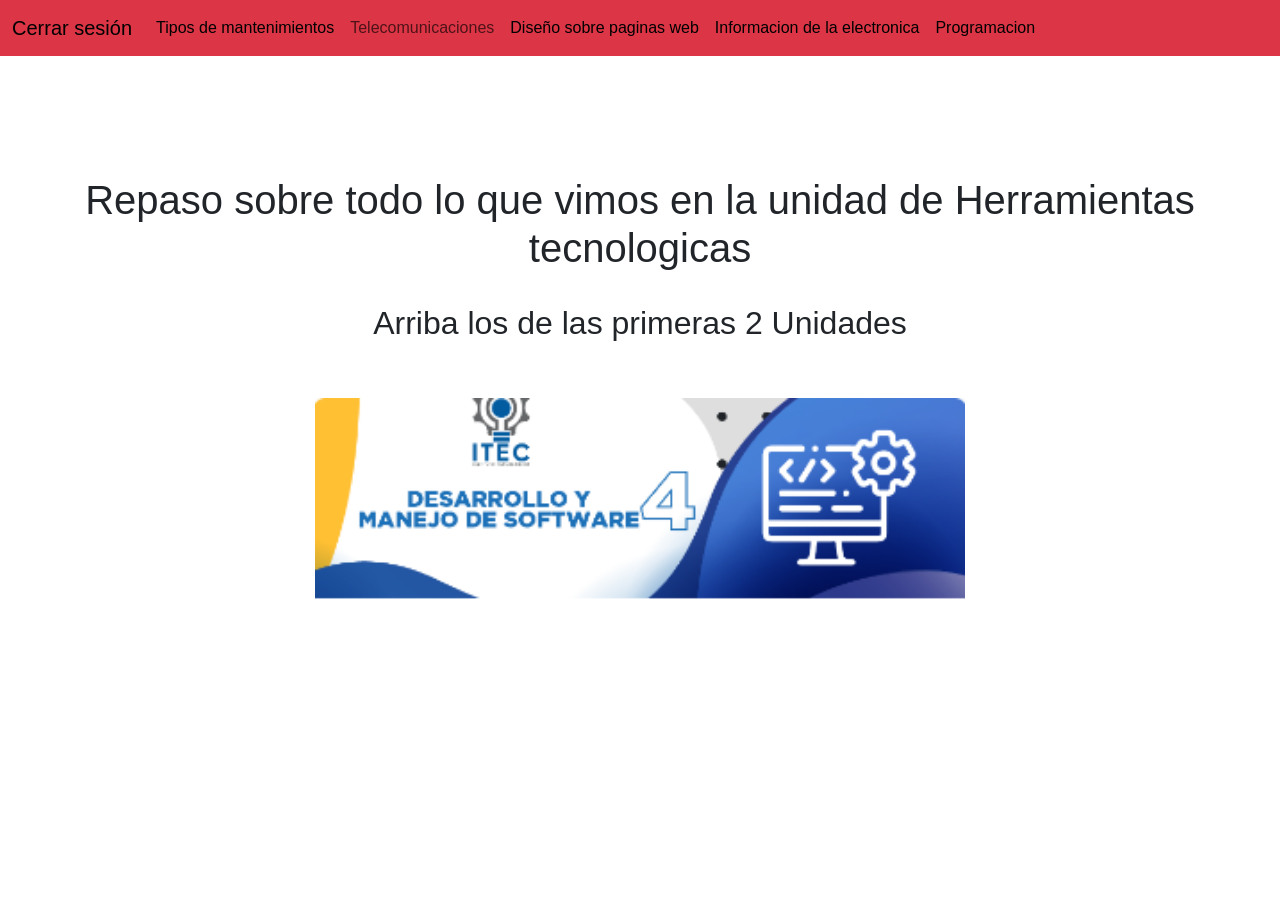
<file: Inicio.html>
<!DOCTYPE html>
<html lang="en">

<head>
    <meta charset="UTF-8">
    <meta name="viewport" content="width=device-width, initial-scale=1.0">
    <title>Document</title>
    <link rel="stylesheet" href="estilos.css">
    <link href="https://cdn.jsdelivr.net/npm/bootstrap@5.3.8/dist/css/bootstrap.min.css" rel="stylesheet"
        integrity="sha384-sRIl4kxILFvY47J16cr9ZwB07vP4J8+LH7qKQnuqkuIAvNWLzeN8tE5YBujZqJLB" crossorigin="anonymous">
</head>

<body>
    <nav class="navbar navbar-expand-lg bg-danger">
        <div class="container-fluid">
            <a class="navbar-brand" href="index.html">Cerrar sesión</a>
            <button class="navbar-toggler" type="button" data-bs-toggle="collapse" data-bs-target="#navbarNav"
                aria-controls="navbarNav" aria-expanded="false" aria-label="Toggle navigation">
                <span class="navbar-toggler-icon"></span>
            </button>
            <div class="collapse navbar-collapse" id="navbarNav">
                <ul class="navbar-nav">
                    <li class="nav-item">
                        <a class="nav-link active" aria-current="page" href="Mantenimiento.html">Tipos de
                            mantenimientos</a>
                    </li>
                    <li class="nav-item">
                        <a class="nav-link" href="Telecomunicaciones y mantenimiento.html">Telecomunicaciones</a>
                    </li>
                    <li class="nav-item">
                        <a class="nav-link active" aria-current="page" href="index DISEÑO WEB.HTML">Diseño sobre paginas
                            web</a>
                    </li>
                    <li class="nav-item">
                        <a class="nav-link active" aria-current="page" href="index ELECTRÓNICA.HTML">Informacion de la
                            electronica</a>
                    </li>
                    <li class="nav-item">
                        <a class="nav-link active" aria-current="page" href="Programacion.html">Programacion</a>
                    </li>

                </ul>
            </div>
        </div>
    </nav>
    <br>
    <br>
    <br>
    <br>
    <br>
    <center>
        <h1>Repaso sobre todo lo que vimos en la unidad de Herramientas tecnologicas</h1>
        <br>
        <h2>Arriba los de las primeras 2 Unidades</h2>
        <br>
        <br>
        <img src="Imagenes/ht.png" alt="Tic" width="650px">
    </center>

    <script src="https://cdn.jsdelivr.net/npm/bootstrap@5.3.8/dist/js/bootstrap.bundle.min.js"
        integrity="sha384-FKyoEForCGlyvwx9Hj09JcYn3nv7wiPVlz7YYwJrWVcXK/BmnVDxM+D2scQbITxI"
        crossorigin="anonymous"></script>
</body>

</html>
</file>
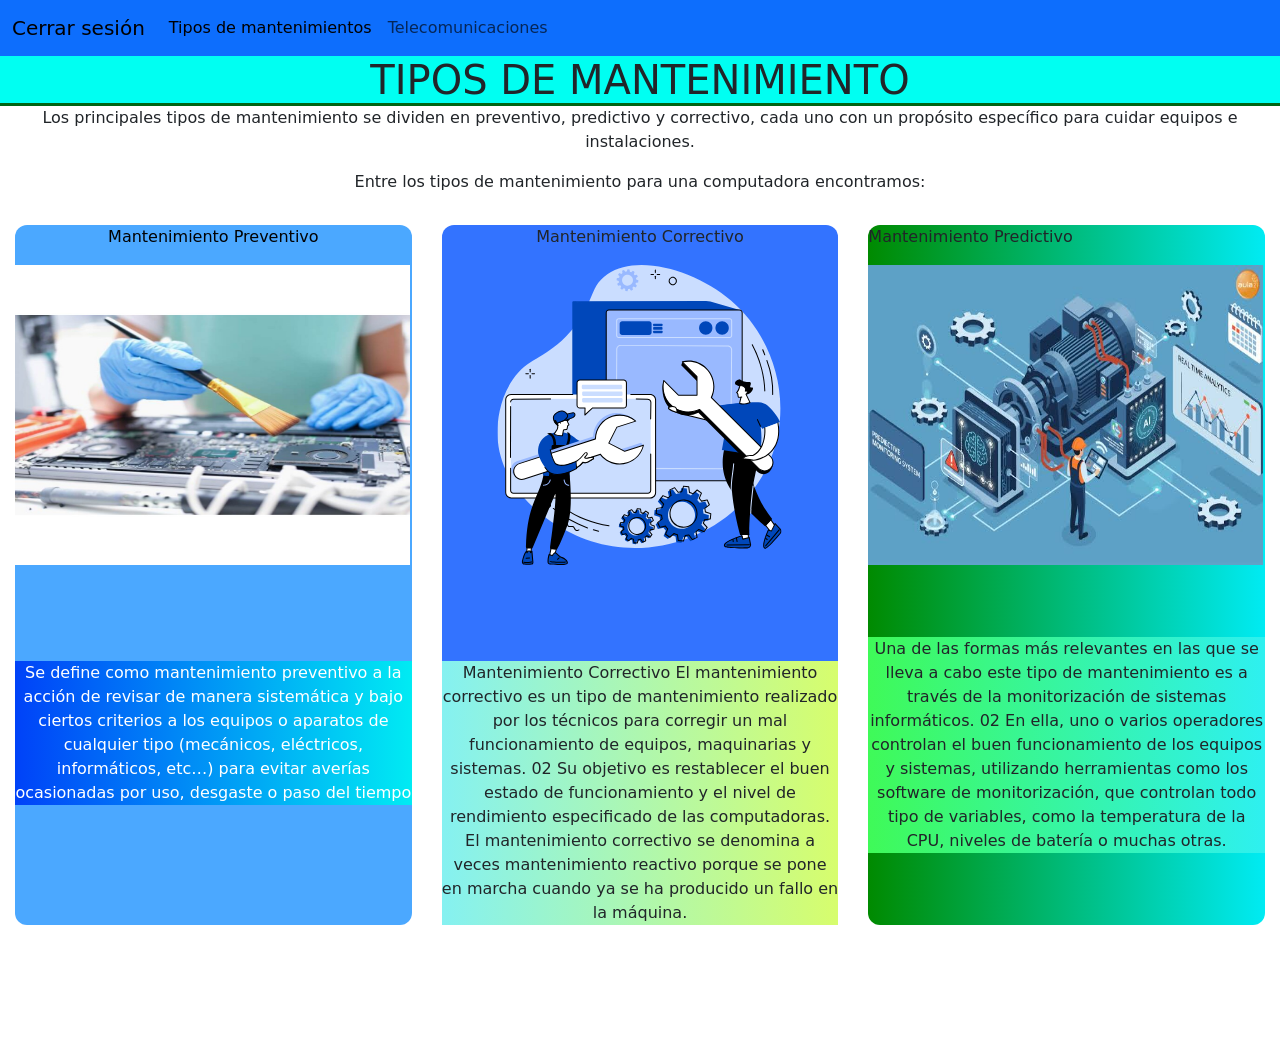
<file: Mantenimiento.html>
<!DOCTYPE html>
<html lang="en">

<head>
    <meta charset="UTF-8">
    <meta name="viewport" content="width=device-width, initial-scale=1.0">
    <title>Document</title>
    <link rel="stylesheet" href="estilos2.css">
    <link href="https://cdn.jsdelivr.net/npm/bootstrap@5.3.8/dist/css/bootstrap.min.css" rel="stylesheet"
        integrity="sha384-sRIl4kxILFvY47J16cr9ZwB07vP4J8+LH7qKQnuqkuIAvNWLzeN8tE5YBujZqJLB" crossorigin="anonymous">
</head>

<body>
    <nav class="navbar navbar-expand-lg bg-primary">
        <div class="container-fluid">
            <a class="navbar-brand" href="Index.html">Cerrar sesión</a>
            <button class="navbar-toggler" type="button" data-bs-toggle="collapse" data-bs-target="#navbarNav"
                aria-controls="navbarNav" aria-expanded="false" aria-label="Toggle navigation">
                <span class="navbar-toggler-icon"></span>
            </button>
            <div class="collapse navbar-collapse" id="navbarNav">
                <ul class="navbar-nav">
                    <li class="nav-item">
                        <a class="nav-link active" aria-current="page" href="Mantenimiento.html">Tipos de
                            mantenimientos</a>
                    </li>
                    <li class="nav-item">
                        <a class="nav-link" href="Telecomunicaciones y mantenimiento.html">Telecomunicaciones</a>
                    </li>

                </ul>
            </div>
        </div>
    </nav>
    <center>
        <h1 id="Titulo">TIPOS DE MANTENIMIENTO</h1>
        <p>Los principales tipos de mantenimiento se dividen en preventivo, predictivo y correctivo, cada uno con un
            propósito específico para cuidar equipos e instalaciones.</p>
        <p>Entre los tipos de mantenimiento para una computadora encontramos: </p>
    </center>
    <div class="master">
        <div class="hijo1">
            <center>
                <p>Mantenimiento Preventivo</p>
            </center>
            <img src="Imagenes/preventibo.jpg" alt="" width="395" height="300">
            <center>
                <br>
                <br>
                <br>
                <br>
                <p class="text_lap">Se define como mantenimiento preventivo a la acción de revisar de manera sistemática
                    y bajo ciertos criterios a los equipos o aparatos de cualquier tipo (mecánicos, eléctricos,
                    informáticos, etc…) para evitar averías ocasionadas por uso, desgaste o paso del tiempo</p>
            </center>
            <br>
            <br>
            <br>
            <br>
        </div>
        <div class="hijo2">
            <center>
                <p>Mantenimiento Correctivo</p>
            </center>
            <img src="Imagenes/corr.svg" alt="" width="395" height="300">
            <center>
                <br>
                <br>
                <br>
                <br>
                <p class="text_tele">Mantenimiento Correctivo

                    El mantenimiento correctivo es un tipo de mantenimiento realizado por los técnicos para corregir un
                    mal funcionamiento de equipos, maquinarias y sistemas.


                    02

                    Su objetivo es restablecer el buen estado de funcionamiento y el nivel de rendimiento especificado
                    de las computadoras. El mantenimiento correctivo se denomina a veces mantenimiento reactivo porque
                    se pone en marcha cuando ya se ha producido un fallo en la máquina.</p>
            </center>
            <br>
            <br>
            <br>
            <br>

        </div>
        <div class="hijo3">
            <p>Mantenimiento Predictivo</p>
            </center>
            <img src="Imagenes/pre.jpg" alt="" width="395" height="300">
            <center>
                <br>
                <br>
                <br>
                <p class="text_telef">Una de las formas más relevantes en las que se lleva a cabo este tipo de
                    mantenimiento es a través de la monitorización de sistemas informáticos.


                    02

                    En ella, uno o varios operadores controlan el buen funcionamiento de los equipos y sistemas,
                    utilizando herramientas como los software de monitorización, que controlan todo tipo de variables,
                    como la temperatura de la CPU, niveles de batería o muchas otras.</p>
            </center>
            <br>
            <br>
            <br>
            <br>
        </div>
    </div>

    <script src="https://cdn.jsdelivr.net/npm/bootstrap@5.3.8/dist/js/bootstrap.bundle.min.js"
        integrity="sha384-FKyoEForCGlyvwx9Hj09JcYn3nv7wiPVlz7YYwJrWVcXK/BmnVDxM+D2scQbITxI"
        crossorigin="anonymous"></script>

    <script src="https://cdn.jsdelivr.net/npm/bootstrap@5.3.8/dist/js/bootstrap.bundle.min.js"
        integrity="sha384-FKyoEForCGlyvwx9Hj09JcYn3nv7wiPVlz7YYwJrWVcXK/BmnVDxM+D2scQbITxI"
        crossorigin="anonymous"></script>
</body>

</html>
</file>
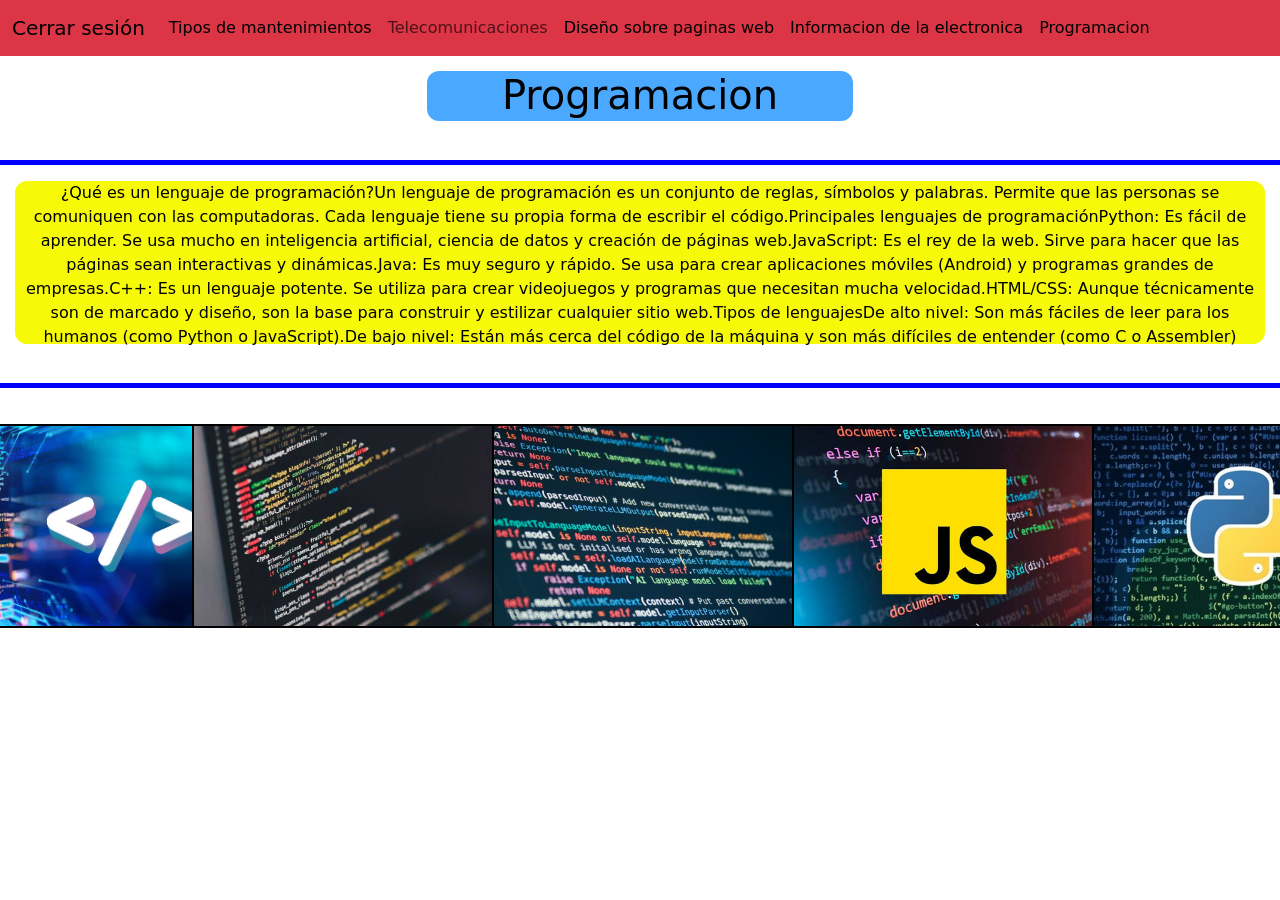
<file: Programacion.html>
<!DOCTYPE html>
<html lang="en">

<head>
    <meta charset="UTF-8">
    <meta name="viewport" content="width=device-width, initial-scale=1.0">
    <title>Document</title>
    <link rel="stylesheet" href="estilos4.css">
    <link href="https://cdn.jsdelivr.net/npm/bootstrap@5.3.8/dist/css/bootstrap.min.css" rel="stylesheet"
        integrity="sha384-sRIl4kxILFvY47J16cr9ZwB07vP4J8+LH7qKQnuqkuIAvNWLzeN8tE5YBujZqJLB" crossorigin="anonymous">
</head>
</head>

<body>
    <nav class="navbar navbar-expand-lg bg-danger">
        <div class="container-fluid">
            <a class="navbar-brand" href="index.html">Cerrar sesión</a>
            <button class="navbar-toggler" type="button" data-bs-toggle="collapse" data-bs-target="#navbarNav"
                aria-controls="navbarNav" aria-expanded="false" aria-label="Toggle navigation">
                <span class="navbar-toggler-icon"></span>
            </button>
            <div class="collapse navbar-collapse" id="navbarNav">
                <ul class="navbar-nav">
                    <li class="nav-item">
                        <a class="nav-link active" aria-current="page" href="Mantenimiento.html">Tipos de
                            mantenimientos</a>
                    </li>
                    <li class="nav-item">
                        <a class="nav-link" href="Telecomunicaciones y mantenimiento.html">Telecomunicaciones</a>
                    </li>
                    <li class="nav-item">
                        <a class="nav-link active" aria-current="page" href="index DISEÑO WEB.HTML">Diseño sobre paginas
                            web</a>
                    </li>
                    <li class="nav-item">
                        <a class="nav-link active" aria-current="page" href="index ELECTRÓNICA.HTML">Informacion de la
                            electronica</a>
                    </li>
                    <li class="nav-item">
                        <a class="nav-link active" aria-current="page" href="Programacion.html">Programacion</a>
                    </li>

                </ul>
            </div>
        </div>
    </nav>
    <center>
        <h1 class="titulo">Programacion</h1>
        <br>
        <p class="margen"></p>

        <p class="info">¿Qué es un lenguaje de programación?Un lenguaje de programación es un conjunto de reglas,
            símbolos y palabras.
            Permite que las personas se comuniquen con las computadoras. Cada lenguaje tiene su propia forma de escribir
            el
            código.Principales lenguajes de programaciónPython: Es fácil de aprender. Se usa mucho en inteligencia
            artificial, ciencia de datos y creación de páginas web.JavaScript: Es el rey de la web. Sirve para hacer que
            las
            páginas sean interactivas y dinámicas.Java: Es muy seguro y rápido. Se usa para crear aplicaciones móviles
            (Android) y programas grandes de empresas.C++: Es un lenguaje potente. Se utiliza para crear videojuegos y
            programas que necesitan mucha velocidad.HTML/CSS: Aunque técnicamente son de marcado y diseño, son la base
            para
            construir y estilizar cualquier sitio web.Tipos de lenguajesDe alto nivel: Son más fáciles de leer para los
            humanos (como Python o JavaScript).De bajo nivel: Están más cerca del código de la máquina y son más
            difíciles
            de entender (como C o Assembler)</p>
        <br>
        <p class="margen"></p>
    </center>

    <div class="carrusel">
        <div class="carrusel-items">
            <div class="carrusel-item">
                <img src="Imagenes/h.jpg" alt="" />
            </div>
            <div class="carrusel-item">
                <img src="Imagenes/pr.jpg" alt="" />
            </div>
            <div class="carrusel-item">
                <img src="Imagenes/progra.jpg" alt="" />
            </div>
            <div class="carrusel-item">
                <img src="Imagenes/ja.jpg" alt="" />
            </div>
            <div class="carrusel-item">
                <img src="Imagenes/py.jpg" alt="" />
            </div>
            <div class="carrusel-item">
                <img src="Imagenes/cs.jpg" alt="" />
            </div>
            <div class="carrusel-item">
                <img src="Imagenes/c.webp" alt="" />
            </div>
            <div class="carrusel-item">
                <img src="Imagenes/h.jpg" alt="" />
            </div>
            <div class="carrusel-item">
                <img src="Imagenes/pr.jpg" alt="" />
            </div>
            <div class="carrusel-item">
                <img src="Imagenes/progra.jpg" alt="" />
            </div>
            <div class="carrusel-item">
                <img src="Imagenes/ja.jpg" alt="" />
            </div>
            <div class="carrusel-item">
                <img src="Imagenes/py.jpg" alt="" />
            </div>
        </div>
    </div>
    <script src="codigo para pogramacion.js"></script>
</body>

</html>
</file>
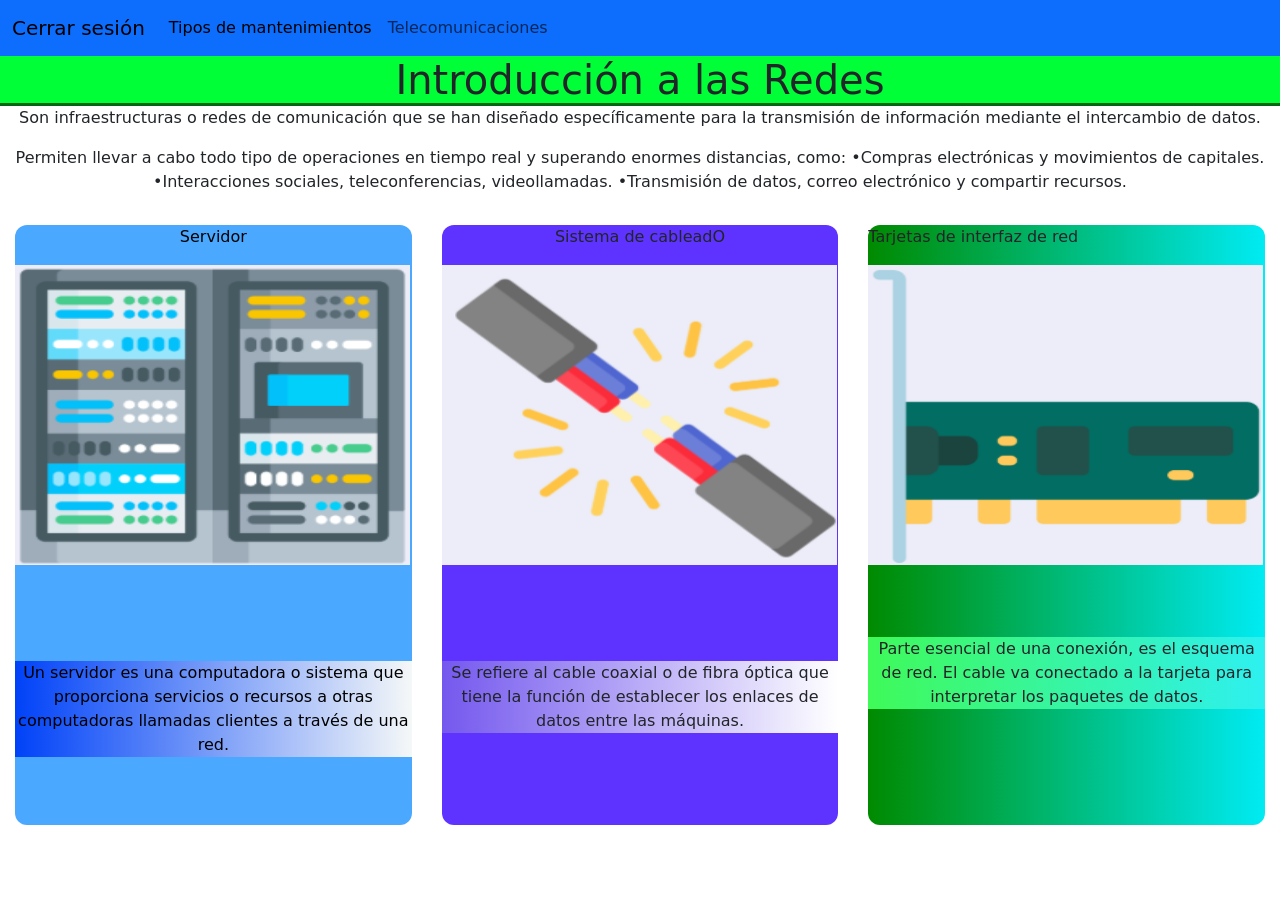
<file: Telecomunicaciones y mantenimiento.html>
<!DOCTYPE html>
<html lang="en">

<head>
    <meta charset="UTF-8">
    <meta name="viewport" content="width=device-width, initial-scale=1.0">
    <title>Document</title>
    <link rel="stylesheet" href="estilos3.css">
    <link href="https://cdn.jsdelivr.net/npm/bootstrap@5.3.8/dist/css/bootstrap.min.css" rel="stylesheet"
        integrity="sha384-sRIl4kxILFvY47J16cr9ZwB07vP4J8+LH7qKQnuqkuIAvNWLzeN8tE5YBujZqJLB" crossorigin="anonymous">
</head>

<body>
    <nav class="navbar navbar-expand-lg bg-primary">
        <div class="container-fluid">
            <a class="navbar-brand" href="Index.html">Cerrar sesión</a>
            <button class="navbar-toggler" type="button" data-bs-toggle="collapse" data-bs-target="#navbarNav"
                aria-controls="navbarNav" aria-expanded="false" aria-label="Toggle navigation">
                <span class="navbar-toggler-icon"></span>
            </button>
            <div class="collapse navbar-collapse" id="navbarNav">
                <ul class="navbar-nav">
                    <li class="nav-item">
                        <a class="nav-link active" aria-current="page" href="Mantenimiento.html">Tipos de
                            mantenimientos</a>
                    </li>
                    <li class="nav-item">
                        <a class="nav-link" href="Telecomunicaciones y mantenimiento.html">Telecomunicaciones</a>
                    </li>
                </ul>
            </div>
        </div>
    </nav>
    <center>
        <h1 id="Titulo">Introducción a las Redes</h1>
        <p>Son infraestructuras o redes de comunicación que se han diseñado específicamente para la transmisión de
            información mediante el intercambio de datos.</p>
        <p>Permiten llevar a cabo todo tipo de operaciones en tiempo real y superando enormes distancias, como:


            •Compras electrónicas y movimientos de capitales.


            •Interacciones sociales, teleconferencias, videollamadas.


            •Transmisión de datos, correo electrónico y compartir recursos.</p>
    </center>
    <div class="master">
        <div class="hijo1">
            <center>
                <p>Servidor</p>
            </center>
            <img src="Imagenes/SER.png" alt="" width="395" height="300">
            <center>
                <br>
                <br>
                <br>
                <br>
                <p class="text_lap">Un servidor es una computadora o
                    sistema que proporciona servicios o
                    recursos a otras computadoras
                    llamadas clientes a través de una
                    red.</p>
            </center>
            <br>
            <br>
            <br>
            <br>
        </div>
        <div class="hijo2">
            <center>
                <p>Sistema de cableadO</p>
            </center>
            <img src="Imagenes/cab.png" alt="" width="395" height="300">
            <center>
                <br>
                <br>
                <br>
                <br>
                <p class="text_tele">Se refiere al cable coaxial o de fibra óptica que tiene la función de establecer
                    los enlaces de datos entre las máquinas.</p>
            </center>
            <br>
            <br>
            <br>
            <br>

        </div>
        <div class="hijo3">
            <p>Tarjetas de interfaz de red</p>
            </center>
            <img src="Imagenes/tar.png" alt="" width="395" height="300">
            <center>
                <br>
                <br>
                <br>
                <p class="text_telef">Parte esencial de una conexión, es el esquema de red. El cable va conectado a la
                    tarjeta para interpretar los paquetes de datos.

                </p>
            </center>
            <br>
            <br>
            <br>
            <br>
        </div>
    </div>

    <script src="https://cdn.jsdelivr.net/npm/bootstrap@5.3.8/dist/js/bootstrap.bundle.min.js"
        integrity="sha384-FKyoEForCGlyvwx9Hj09JcYn3nv7wiPVlz7YYwJrWVcXK/BmnVDxM+D2scQbITxI"
        crossorigin="anonymous"></script>

    <script src="https://cdn.jsdelivr.net/npm/bootstrap@5.3.8/dist/js/bootstrap.bundle.min.js"
        integrity="sha384-FKyoEForCGlyvwx9Hj09JcYn3nv7wiPVlz7YYwJrWVcXK/BmnVDxM+D2scQbITxI"
        crossorigin="anonymous"></script>
</body>

</html>
</file>
<file: estilos.css>
* {
  margin: 0;
  padding: 0;
  box-sizing: border-box;
  font-family: Arial, sans-serif;
}

.contenedor {
  display: flex;
  min-height: 100vh;
  width: 100%;
}

.seccion {
  flex: 1;
  display: flex;
  flex-direction: column;
  padding: 40px;
}

.izquierda {
  background-color: #2b2d42;
  color: #ffffff;
  justify-content: space-between;
  align-items: center;
}

.bloque-login {
  margin: auto 0;
  width: 100%;
  display: flex;
  flex-direction: column;
  align-items: center;
}

.izquierda .encabezado-seccion {
  margin-bottom: 0; 
}

.caja_master {
  width: 100%;
  display: flex;
  justify-content: space-between;
  align-items: center;
}

.logo-img {
  width: 80px;
  height: auto;
}

.menu-navegacion {
  display: flex;
  list-style: none;
  gap: 15px;
}

.item-navegacion a {
  color: #8d99ae;
  text-decoration: none;
}

.item-navegacion a:hover {
  text-decoration: underline;
}

.item-navegacion.activo {
  color: #ffffff;
}

.contenido-texto {
  margin: auto 0;
  text-align: center;
  max-width: 400px;
}

.contenido-texto h2 {
  font-size: 2.2rem;
  margin-bottom: 15px;
}

.contenido-texto p {
  line-height: 1.5;
  color: #edf2f4;
}

.derecha {
  background-color: #f2f6f8;
  color: #2b2d42;
  justify-content: center;
  align-items: center;
}

form {
  width: 100%;
  max-width: 380px;
}

.mb-3 {
  margin-bottom: 20px;
  display: flex;
  flex-direction: column;
}

.form-label {
  font-size: 14px;
  margin-bottom: 6px;
}

.form-control {
  width: 100%;
  padding: 10px;
  border: 1px solid #ccc;
  border-radius: 4px;
  font-size: 14px;
}

.form-text {
  font-size: 12px;
  color: #6c757d;
  margin-top: 5px;
}

.form-check {
  flex-direction: row;
  align-items: center;
  gap: 10px;
}

.form-check-input {
  width: 16px;
  height: 16px;
  cursor: pointer;
}

.form-check-label {
  font-size: 14px;
  cursor: pointer;
}

button {
  width: 100%;
  padding: 12px;
  background-color: #0d6efd;
  color: white;
  border: none;
  border-radius: 4px;
  font-size: 15px;
  font-weight: bold;
  cursor: pointer;
  transition: background-color 0.2s;
}

button:hover {
  background-color: #0b5ed7;
}

#notificacion {
  margin-top: 15px;
  text-align: center;
}
</file>
<file: estilos2.css>
#Titulo{
    background-color: rgb(0, 255, 242);
    height: 50px;
    margin: 0%;
    border-bottom: 3px solid rgb(0, 100, 20);
}
.master{
    display: flex;
    height: 220px;
    flex-direction: row;
    justify-content: center;
    align-items: flex-start;
    
}
.hijo1{
    color: rgb(2, 2, 2);
    background-color: rgba(0, 132, 255, 0.705);
    width: 33.33%;
    height: 700px;
    margin: 15px;
    cursor: pointer;
    border-radius: 12px;
}
.hijo2{
    background-color: rgba(0, 81, 255, 0.801);
    width: 33.33%;
    height: 700px;
    margin: 15px;
    cursor: pointer;
    border-radius: 12px;

}
.hijo3{
    background: linear-gradient(to right, rgb(0, 138, 0) , rgb(0, 235, 243));
    width: 33.33%;
    height: 700px;
    margin: 15px;
    cursor: pointer;
    border-radius: 12px;

}
.text_lap{
    color: white;
    background: linear-gradient(to right, rgb(0, 66, 248) , rgb(0, 235, 243));
}   
.text_tele{
    background: linear-gradient(to right, rgb(133, 241, 241) , rgb(215, 253, 109));
}
.text_telef{
    background: linear-gradient(to right, rgb(63, 250, 88) , rgb(46, 240, 240));
}
.lap{
    background: linear-gradient(to right, rgb(63, 250, 88) , rgb(46, 240, 240));
    font-size: 13px;
    line-height: 1,4;
    text-align: center;
    flex-grow: 1;
    display: flex;
    align-items: center;
    justify-content: center;
    overflow: hidden ;
}
.tel{
    background: linear-gradient(to right, rgb(253, 253, 253) , rgb(142, 143, 143));
    font-size: 13px;
    line-height: 1,4;
    text-align: center;
    flex-grow: 1;
    display: flex;
    align-items: center;
    justify-content: center;
    overflow: hidden ;

}
.tele{
    background: linear-gradient(to right, rgb(34, 88, 238) , rgb(46, 137, 240));
    font-size: 13px;
    line-height: 1,4;
    text-align: center;
    flex-grow: 1;
    display: flex;
    align-items: center;
    justify-content: center;
    overflow: hidden ;
}
@media(max-width:1000px){
#Titulo{
    background-color: rgb(0, 255, 242);
    height: 50px;
    margin: 0%;
    border-bottom: 3px solid rgb(0, 100, 20);
}
.master{
    display: flex;
    height: 220px;
    flex-direction: row;
    justify-content: center;
    align-items: flex-start;
    
}
.hijo1{
    color: rgb(2, 2, 2);
    background-color: rgba(0, 132, 255, 0.705);
    width: 33.33%;
    height: 200px;
    margin: 15px;
    cursor: pointer;
    border-radius: 12px;
}
.hijo2{
    background-color: rgba(0, 81, 255, 0.801);
    width: 33.33%;
    height: 200px;
    margin: 15px;
    cursor: pointer;
    border-radius: 12px;

}
.hijo3{
    background: linear-gradient(to right, rgb(0, 138, 0) , rgb(0, 235, 243));
    width: 33.33%;
    height: 200px;
    margin: 15px;
    cursor: pointer;
    border-radius: 12px;

}
.text_lap{
    color: white;
    background: linear-gradient(to right, rgb(0, 66, 248) , rgb(0, 235, 243));
}   
.text_tele{
    background: linear-gradient(to right, rgb(133, 241, 241) , rgb(215, 253, 109));
}
.text_telef{
    background: linear-gradient(to right, rgb(63, 250, 88) , rgb(46, 240, 240));
}
.lap{
    background: linear-gradient(to right, rgb(63, 250, 88) , rgb(46, 240, 240));
    font-size: 13px;
    line-height: 1,4;
    text-align: center;
    flex-grow: 1;
    display: flex;
    align-items: center;
    justify-content: center;
    overflow: hidden ;
}
.tel{
    background: linear-gradient(to right, rgb(253, 253, 253) , rgb(142, 143, 143));
    font-size: 13px;
    line-height: 1,4;
    text-align: center;
    flex-grow: 1;
    display: flex;
    align-items: center;
    justify-content: center;
    overflow: hidden ;

}
.tele{
    background: linear-gradient(to right, rgb(34, 88, 238) , rgb(46, 137, 240));
    font-size: 13px;
    line-height: 1,4;
    text-align: center;
    flex-grow: 1;
    display: flex;
    align-items: center;
    justify-content: center;
    overflow: hidden ;
    
}
}
</file>
<file: estilos4.css>
body {
  margin: 0;
}

.carrusel {
  height: 27vh;
  display: flex;
  align-items: center;
}

.carrusel-items {
  display: flex;
  overflow-x: hidden;
  overflow-y: hidden;
  padding: 30px 0px;
}

.carrusel-item {
  min-width: 300px;
  max-width: 300px;
  height: 200px;
  outline: 2px solid black;
  cursor: pointer;
}

.carrusel-item img {
  width: 100%;
  height: 100%;
  object-fit: cover;
}

.carrusel-item:hover {
  transform: scale(1.2);
}
.titulo{
    color: rgb(2, 2, 2);
    background-color: rgba(0, 132, 255, 0.705);
    width: 33.33%;
    height: 50px;
    margin: 15px;
    cursor: pointer;
    border-radius: 12px;
}
.info{
    color: rgb(2, 2, 2);
    background-color: rgb(246, 250, 6);
    height: 163px;
    margin: 15px;
    border-radius: 12px;
}
.margen{
  background-color: blue;
  width: 100%;
  height: 5px;
}
</file>
<file: estilos3.css>
#Titulo{
    background-color: rgb(0, 255, 55);
    height: 50px;
    margin: 0%;
    border-bottom: 3px solid rgb(0, 100, 20);
}
.master{
    display: flex;
    height: 220px;
    flex-direction: row;
    justify-content: center;
    align-items: flex-start;
    
}
.hijo1{
    color: rgb(2, 2, 2);
    background-color: rgba(0, 132, 255, 0.705);
    width: 33.33%;
    height: 600px;
    margin: 15px;
    cursor: pointer;
    border-radius: 12px;
}
.hijo2{
    background-color: rgba(55, 0, 255, 0.801);
    width: 33.33%;
    height: 600px;
    margin: 15px;
    cursor: pointer;
    border-radius: 12px;

}
.hijo3{
    background: linear-gradient(to right, rgb(0, 138, 0) , rgb(0, 235, 243));
    width: 33.33%;
    height: 600px;
    margin: 15px;
    cursor: pointer;
    border-radius: 12px;

}
.text_lap{
    color: rgb(0, 0, 0);
    background: linear-gradient(to right, rgb(0, 66, 248) , rgb(245, 248, 248));
}   
.text_tele{
    background: linear-gradient(to right, rgb(116, 88, 238) , rgb(255, 255, 255));
}
.text_telef{
    background: linear-gradient(to right, rgb(63, 250, 88) , rgb(46, 240, 240));
}
.lap{
    background: linear-gradient(to right, rgb(63, 250, 88) , rgb(46, 240, 240));
    font-size: 13px;
    line-height: 1,4;
    text-align: center;
    flex-grow: 1;
    display: flex;
    align-items: center;
    justify-content: center;
    overflow: hidden ;
}
.tel{
    background: linear-gradient(to right, rgb(253, 253, 253) , rgb(142, 143, 143));
    font-size: 13px;
    line-height: 1,4;
    text-align: center;
    flex-grow: 1;
    display: flex;
    align-items: center;
    justify-content: center;
    overflow: hidden ;

}
.tele{
    background: linear-gradient(to right, rgb(34, 88, 238) , rgb(46, 137, 240));
    font-size: 13px;
    line-height: 1,4;
    text-align: center;
    flex-grow: 1;
    display: flex;
    align-items: center;
    justify-content: center;
    overflow: hidden ;
}
.master1{
    background-color: rgba(55, 0, 255, 0.801);
    width: 33.33%;
    height: 600px;
    margin: 15px;
    cursor: pointer;
    border-radius: 12px;
}
.text_telefo{
    background: linear-gradient(to right, rgb(237, 250, 63) , rgb(202, 223, 12));
}
</file>
